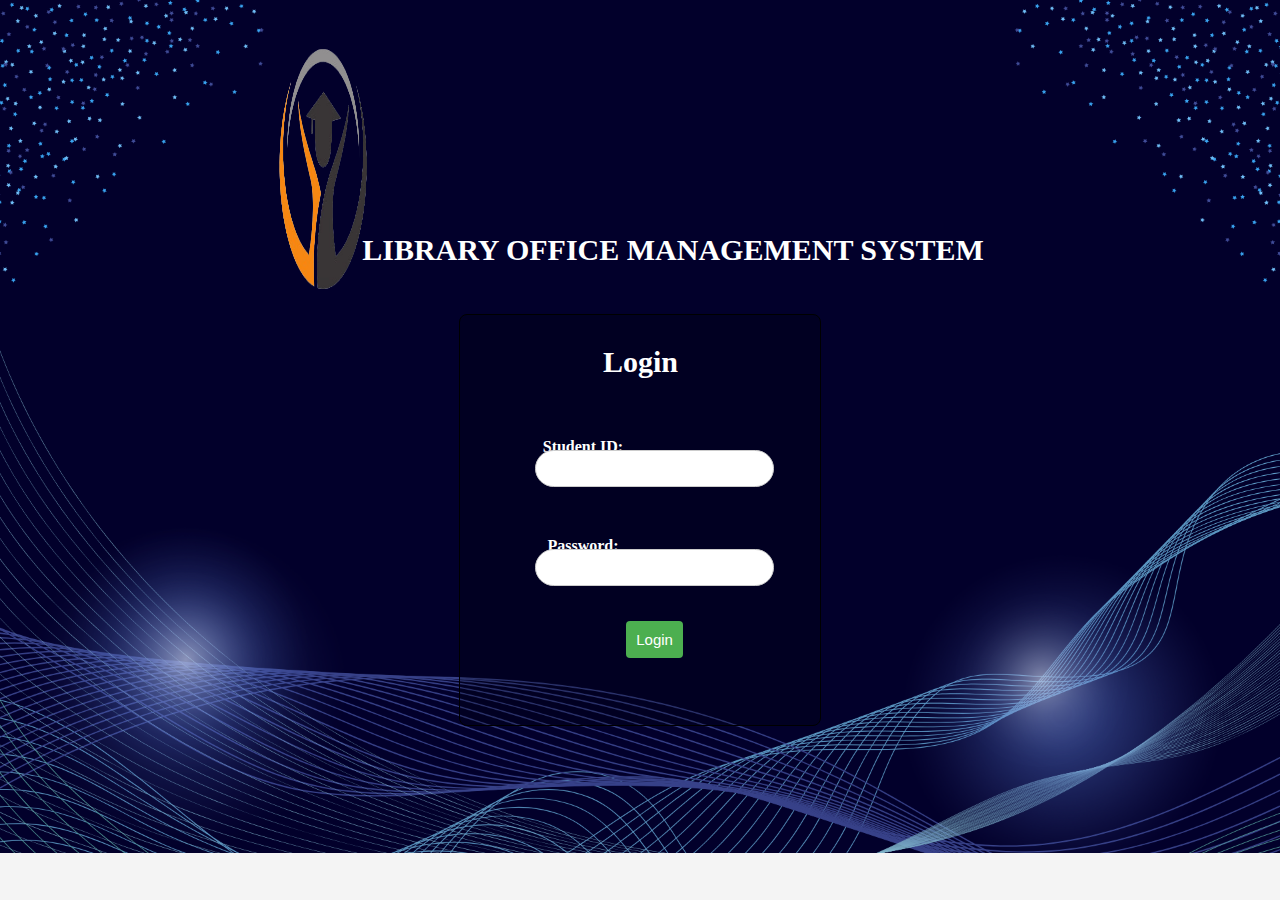
<file: index.html>
<!DOCTYPE html>
<html>
<head>
	<meta charset="utf-8">
	<meta name="viewport" content="width-device-width, initial-scalet">
	<title>Index</title>
	<link rel="stylesheet" type="text/css" href="lowkey.css">
</head>
<center>

	
<body>
	<header>
    <div class="logo">
		<img src="logo1.png" height="50px" width="150px">
		
	<p>LIBRARY OFFICE MANAGEMENT SYSTEM</p></header>

	<div class="login-container">
    <h5>Login</h5>
    <form class="login-form" action="#" method="post">
      <div class="form-group">
        <label for="username">Student ID:</label>
        <input type="text" id="username" name="username" required>
      </div>
      <div class="form-group">
        <label for="password">Password:</label>
        <input type="password" id="password" name="password" required>
      </div>
      <div class="form-group">
        <button type="submit"><a href="HOME.html">Login</a></button>
      </div>
    </form>
  
  </div>



</body>
</center>
</html>
</file>
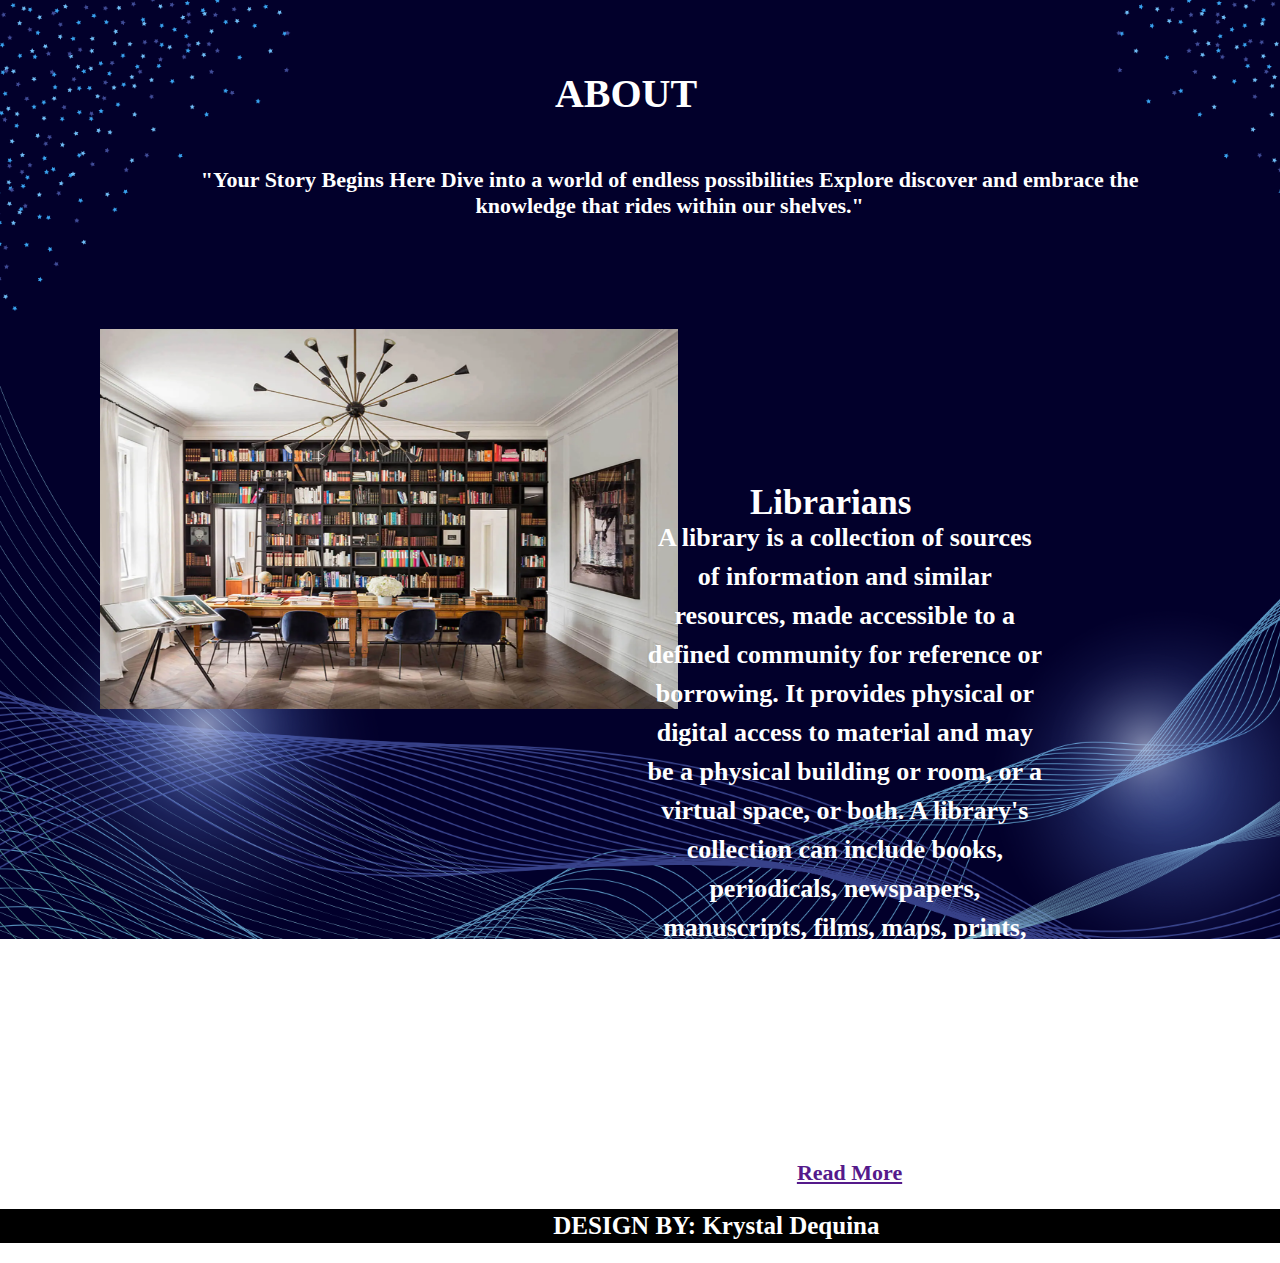
<file: about.html>
<!DOCTYPE html>
<html>
<head>
	<meta charset="utf-8">
	<title>About</title>
	<link rel="stylesheet" type="text/css" href="jean.css">
<body>
	 
	<div class="heading">
		<h3> ABOUT <h3>
			<p> "Your Story Begins Here Dive into a world of endless possibilities
			Explore discover and embrace the knowledge that rides within our shelves."</p>

	<div class="container">
		<section class="about">
			<div class="about-image">
			<img src="imgD.webp">
		</div>
		<div class=" about-content">
		<h2> Librarians </h2>
		<p> A library is a collection of sources of information and similar resources, made accessible to 
		a defined community for reference or borrowing. It provides physical or digital access to material 
		and may be a physical building or room, or a virtual space, or both.
		A library's collection can include books, periodicals, newspapers, 
		manuscripts, films, maps, prints, documents, microform, CDs, cassettes,
		videotapes, DVDs, Blu-ray Discs, e-books, audiobooks, databases, and other formats. </p>
		<a href="" class="read-more"> Read More</a>

		<div class="footer"> DESIGN BY: Krystal Dequina </div>
		</div>
	</section>
</body>
</html>
</head>
</file>
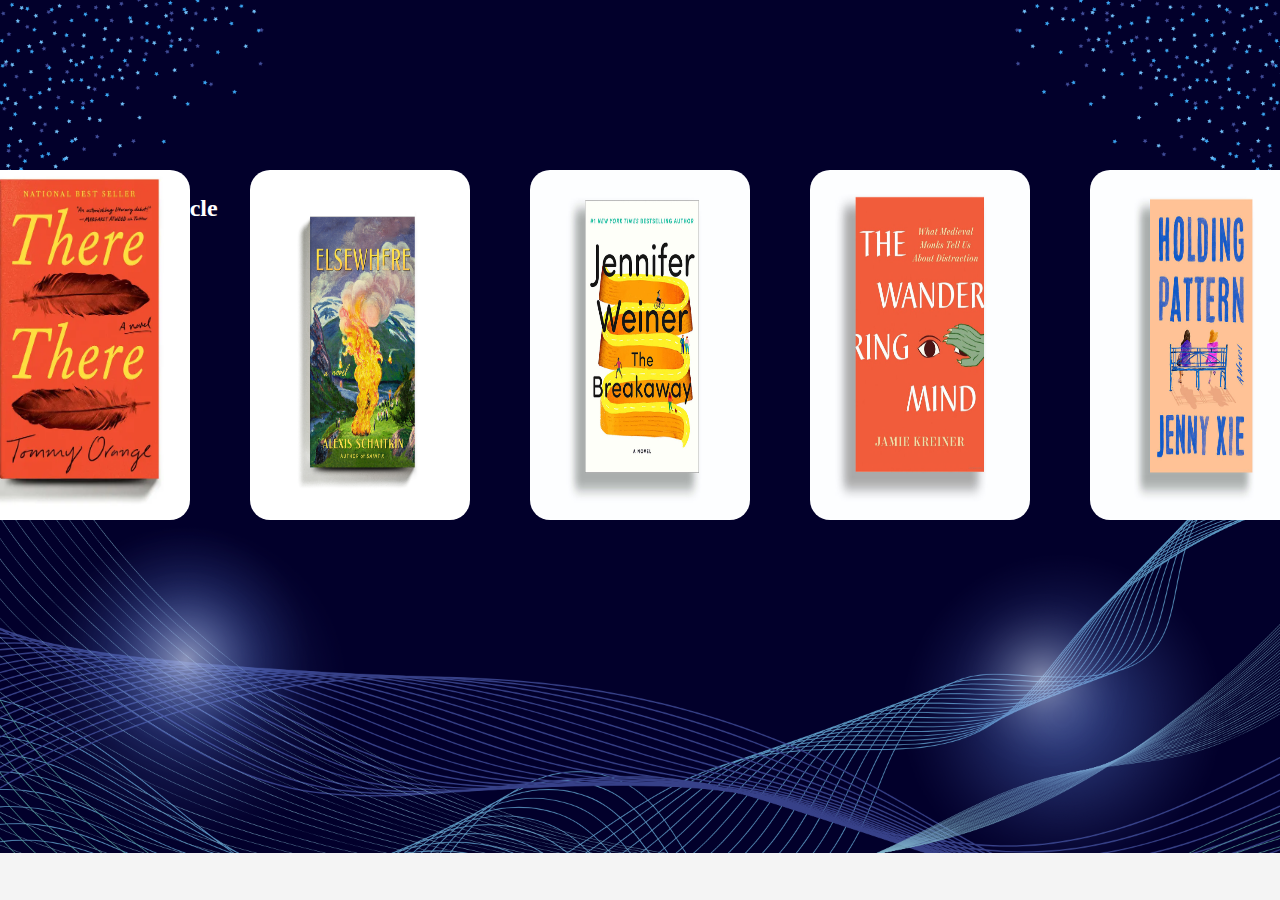
<file: Articles.html>
<!DOCTYPE html>
<html>
<head>
	<meta charset="utf-8">
	<title>Article</title>
	<link rel="stylesheet" type="text/css" href="lowkey.css">
<body>
	<div class="Ali">
		<h2> Book of Article </h2>
	</div>
	
	<div class="container">
		<span class="slider" id="slider1"> </span>
		<span class="slider" id="slider2"> </span>
		<span class="slider" id="slider3"> </span>
		<span class="slider" id="slider4"> </span>
		<span class="slider" id="slider5"> </span>
		<span class="slider" id="slider6"> </span>
		<span class="slider" id="slider7"> </span>

		<div class="imgContainer">


			<div class="slide_div" id="slide_1">
				<img src="art1.webp" alt="" class="img" id="img1">
				<a href="#slider1" class="button" id="button1"></a>
			</div>

			<div class="slide_div" id="slide_2">
				<img src="act2.webp" alt="" class="img" id="img2">
				<a href="#slider2" class="button" id="button3"></a>
			</div>

			<div class="slide_div" id="slide_3">
				<img src="act3.png" alt="" class="img" id="img3">
				<a href="#slider3" class="button" id="button3"></a>
			</div>

			<div class="slide_div" id="slide_4">
				<img src="act4.jpg" alt="" class="img" id="img4">
				<a href="#slider4" class="button" id="button4"></a>
			</div>

			<div class="slide_div" id="slide_5">
				<img src="act5.jpg" alt="" class="img" id="img5">
				<a href="#slider5" class="button" id="button5"></a>
			</div>

			<div class="slide_div" id="slide_6">
				<img src="act6.jpg" alt="" class="img" id="img6">
				<a href="#slider6" class="button" id="button6"></a>
			</div>

			<div class="slide_div" id="slide_7">
				<img src="act7.jpg" alt="" class="img" id="img7">
				<a href="#slider7" class="button" id="button7"></a>
			</div>
</body>
</html>
</head>
</file>
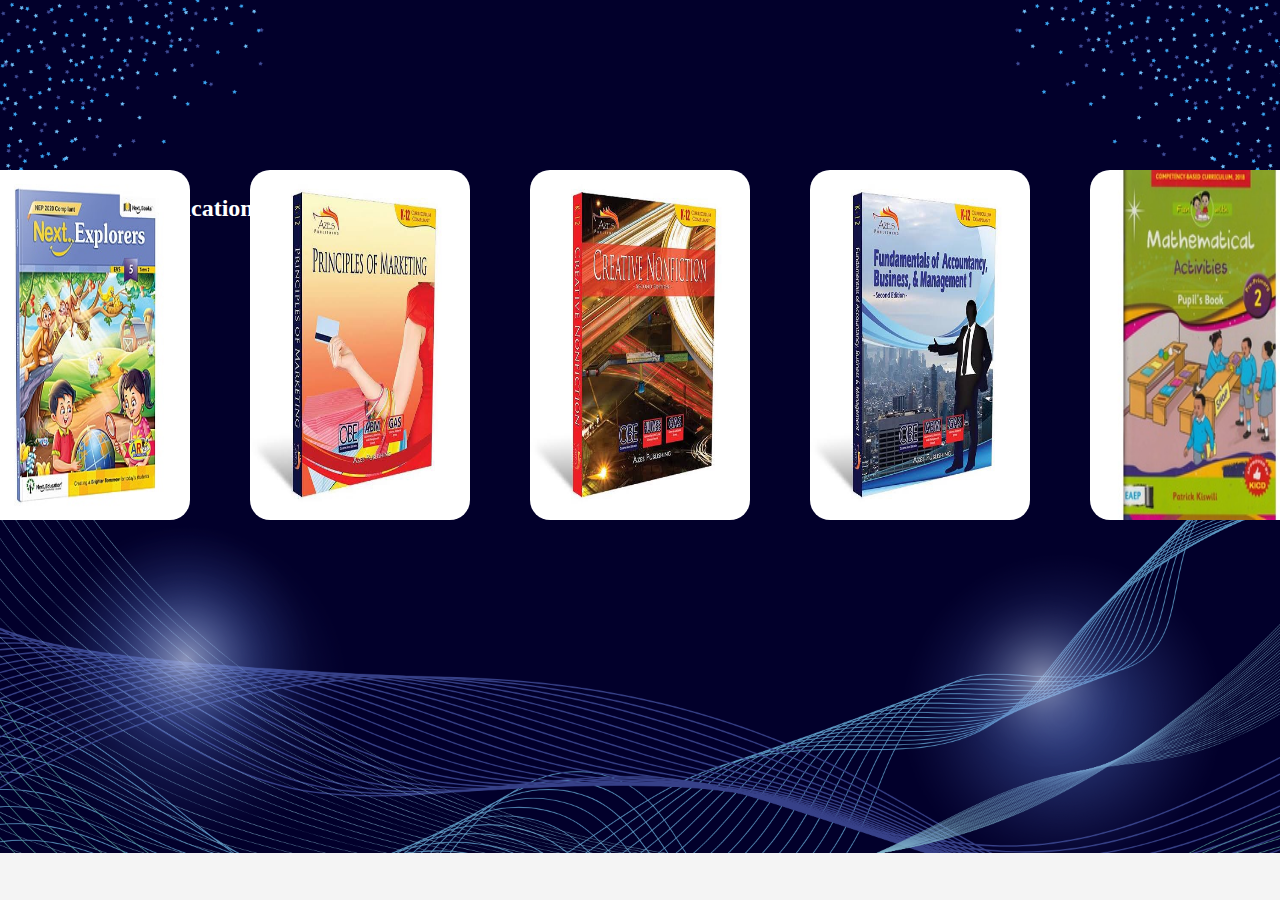
<file: Education.html>
<!DOCTYPE html>
<html>
<head>
	<meta charset="utf-8">
	<title>Education</title>
	<link rel="stylesheet" type="text/css" href="lowkey.css">
<body>

	<div class="stone">
		<h2> Book of Education </h2>
	</div>
	
	<div class="container">
		<span class="slider" id="slider2"> </span>
		<span class="slider" id="slider3"> </span>
		<span class="slider" id="slider4"> </span>
		<span class="slider" id="slider5"> </span>
		<span class="slider" id="slider6"> </span>
		<span class="slider" id="slider7"> </span>
		<span class="slider" id="slider8"> </span>

		<div class="imgContainer">


			<div class="slide_div" id="slide_2">
				<img src="image25.jpg" alt="" class="img" id="img2">
				<a href="#slider2" class="button" id="button2"></a>
			</div>

			<div class="slide_div" id="slide_3">
				<img src="image04.jpg" alt="" class="img" id="img3">
				<a href="#slider3" class="button" id="button3"></a>
			</div>

			<div class="slide_div" id="slide_4">
				<img src="image30.jpg" alt="" class="img" id="img4">
				<a href="#slider4" class="button" id="button4"></a>
			</div>

			<div class="slide_div" id="slide_5">
				<img src="image14.jpg" alt="" class="img" id="img5">
				<a href="#slider5" class="button" id="button5"></a>
			</div>

			<div class="slide_div" id="slide_6">
				<img src="image12.jpg" alt="" class="img" id="img6">
				<a href="#slider6" class="button" id="button6"></a>
			</div>

			<div class="slide_div" id="slide_7">
				<img src="image86.jpg" alt="" class="img" id="img7">
				<a href="#slider7" class="button" id="button7"></a>
			</div>

			<div class="slide_div" id="slide_8">
				<img src="image07.jpg" alt="" class="img" id="img8">
				<a href="#slider8" class="button" id="button8"></a>
			</div>

</body>
</html>
</head>
</file>
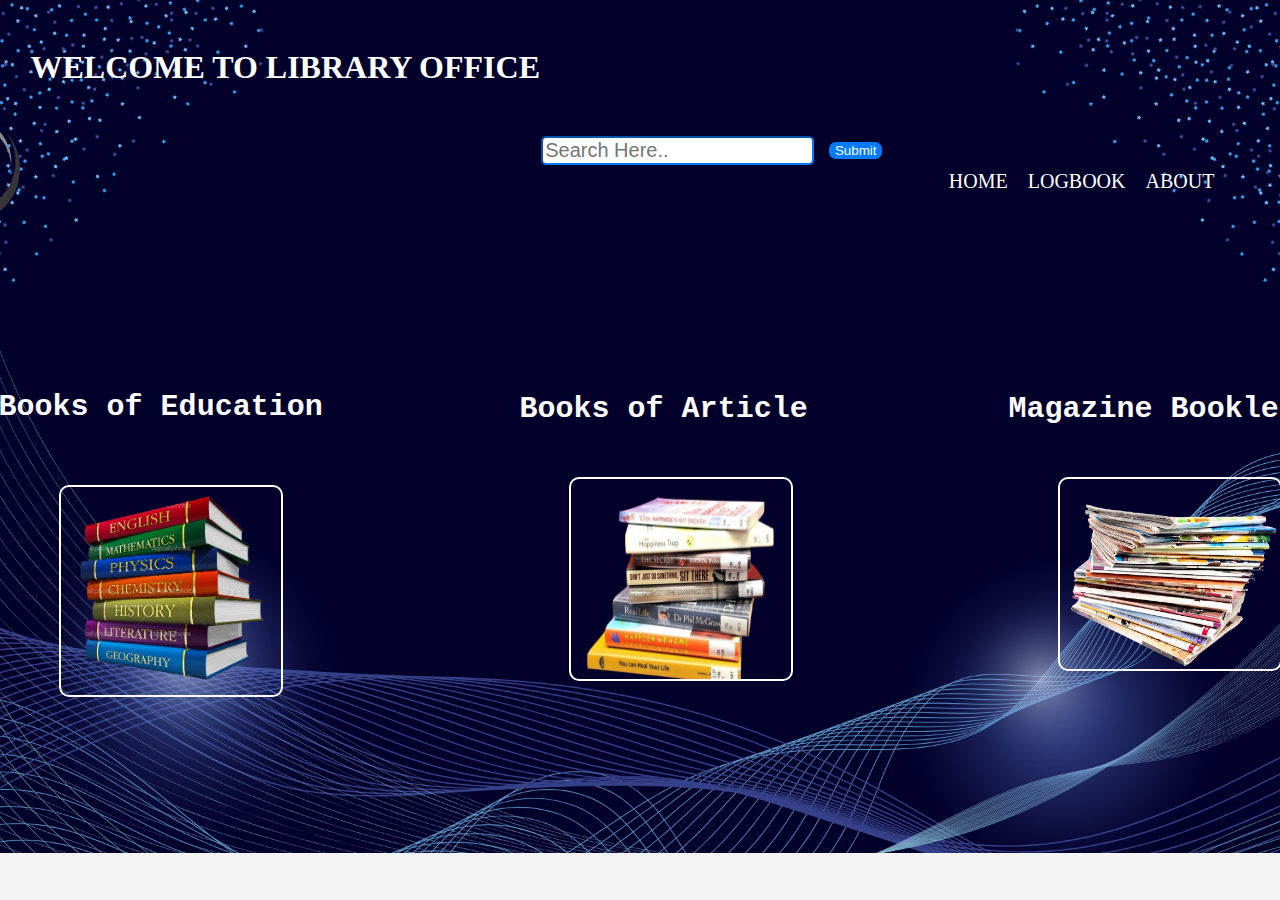
<file: HOME.html>
<!DOCTYPE html>
<html>
<head>
	<meta charset="utf-8">
	<title>HOME PAGE</title>
	<link rel="stylesheet" type="text/css" href="lowkey.css">
	<body>
		<div class="logo2">
		<img src="logo1.png"id="logo">
		<input type="search" id="gsearch" placeholder="Search Here..">
  		<input type="submit">
	</div>
	<div>
	<ul>

		<li>HOME</li>
		<li> <a href="LogBook.html">LOGBOOK</a></li>
		<li>  <a href="about.html">ABOUT</a></li>

	</ul>

</div>
	<div class="WLO">
	<h1> WELCOME TO LIBRARY OFFICE </h1>
	</div>
	<div class="page1">
	<p id="title">  <a href="Education.html">Books of Education</a></p>
	<img src="image1.png" id="imgA">

	<div class="page2">
	<p id="letter">  <a href="Articles.html">Books of Article</a></p>
	<img src="image2.png" id="imgB">

	<div class="page3">
	<p id="Ola">  <a href="Magazine.html">Magazine Booklet</a></p>
	<img src="image3.png" id="imgC">

	</div>
</body>
</html>
</head>
</file>
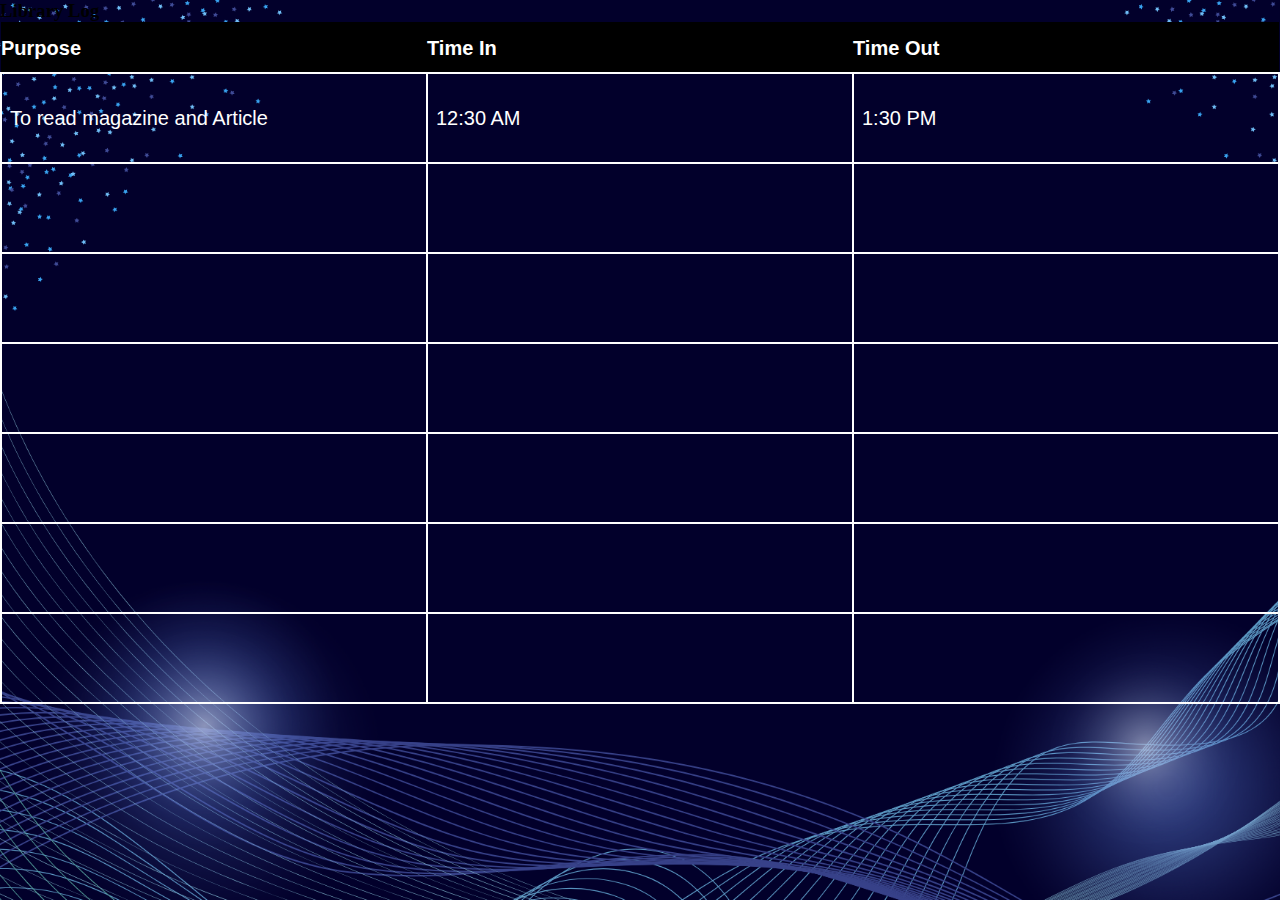
<file: LogBook.html>
<!DOCTYPE html>
<html>
<head>
	<meta charset="utf-8">
	<title>LogBook</title>
	<link rel="stylesheet" type="text/css" href="jean.css">
<body>
	<div class="lee"> 
		<h3>Library Log</h3>
	</div>

	<table id="logb">
  <tr>
    <th>Purpose</th>
    <th>Time In</th>
    <th>Time Out</th>
  </tr>
  <tr>
    <td>To read magazine and Article</td>
    <td>12:30 AM</td>
    <td>1:30 PM</td>
  </tr>
  <tr>
    <td></td>
    <td></td>
    <td></td>
  </tr>
  <tr>
    <td></td>
    <td></td>
    <td></td>
  </tr>
  <tr>
    <td></td>
    <td></td>
    <td></td>
  </tr>
  <tr>
    <td></td>
    <td></td>
    <td></td>
  </tr>
  <tr>
    <td></td>
    <td></td>
    <td></td>
  </tr>
  <tr>
    <td></td>
    <td></td>
    <td></td>
  </tr>

</body>
</html>
</head>
</file>
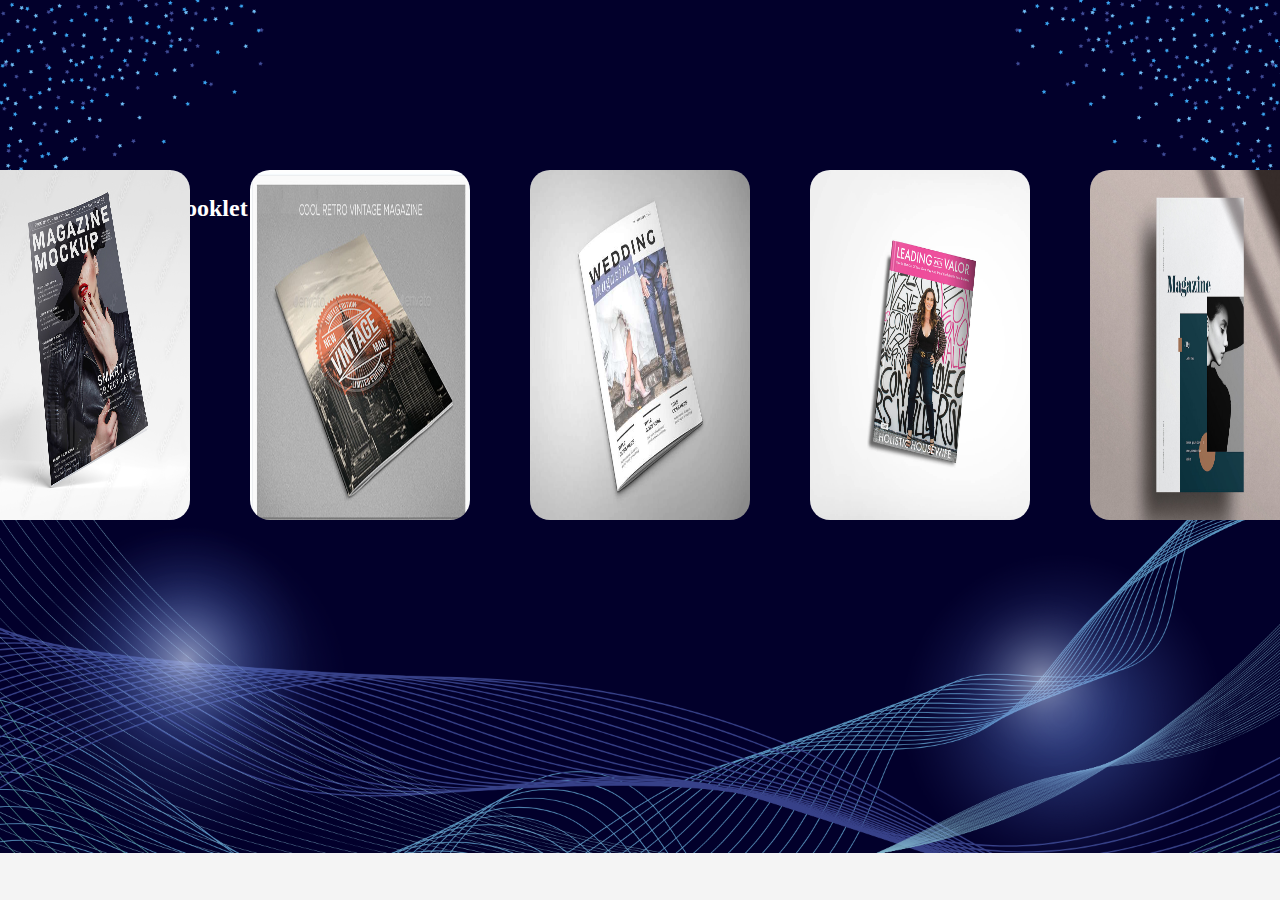
<file: Magazine.html>
<!DOCTYPE html>
<html>
<head>
	<meta charset="utf-8">
	<title>Magazine</title>
	<link rel="stylesheet" type="text/css" href="lowkey.css">
<body>
	<div class="Ali">
		<h2> Magazine Booklet </h2>
	</div>
	
	<div class="container">
		<span class="slider" id="slider1"> </span>
		<span class="slider" id="slider2"> </span>
		<span class="slider" id="slider3"> </span>
		<span class="slider" id="slider4"> </span>
		<span class="slider" id="slider5"> </span>
		<span class="slider" id="slider6"> </span>
		<span class="slider" id="slider7"> </span>

		<div class="imgContainer">


			<div class="slide_div" id="slide_1">
				<img src="maga1.jpg" alt="" class="img" id="img1">
				<a href="#slider1" class="button" id="button1"></a>
			</div>

			<div class="slide_div" id="slide_2">
				<img src="maga2.jpg" alt="" class="img" id="img2">
				<a href="#slider2" class="button" id="button3"></a>
			</div>

			<div class="slide_div" id="slide_3">
				<img src="maga3.jpg" alt="" class="img" id="img3">
				<a href="#slider3" class="button" id="button3"></a>
			</div>

			<div class="slide_div" id="slide_4">
				<img src="maga4.jpg" alt="" class="img" id="img4">
				<a href="#slider4" class="button" id="button4"></a>
			</div>

			<div class="slide_div" id="slide_5">
				<img src="maga5.jpg" alt="" class="img" id="img5">
				<a href="#slider5" class="button" id="button5"></a>
			</div>

			<div class="slide_div" id="slide_6">
				<img src="maga6.jpg" alt="" class="img" id="img6">
				<a href="#slider6" class="button" id="button6"></a>
			</div>

			<div class="slide_div" id="slide_7">
				<img src="maga7.jpg" alt="" class="img" id="img7">
				<a href="#slider7" class="button" id="button7"></a>
			</div>

</body>
</html>
</head>
</file>
<file: lowkey.css>
body{
	background-image:url(mini.png);
	background-repeat: repeat-x;
}
.logo{
  width:100px;
  height:200px;
  margin-right:30px;
  margin-left:-200%;
  margin-top: -50%;
}
p{
	color:white;
	padding:5px;
	height:250px;
	width:750px;
	float:left;
	margin-left:80%;
	margin-top:-120%;
	font-size:30px;
  font-weight: bold;
  font-size: Arial;
}
body {
      display: flex;
      align-items: center;
      justify-content: center;
      height: 100vh;
      margin: 0;
      background-color: #f4f4f4;

    }

    .login-container {
      border:1px solid;
      background-color: rgba(0, 0, 0, .2);
      padding: 30px;
      border-radius: 8px;
      box-shadow: inset 10px rgba(0, 0, 0, 0.5);
      width: 300px;
      height: 350px;
      text-align: center;
      margin-top: 120px;

    }

    h5 {
      color: white;
      float: left;
      margin-right: -60%;
      margin-left: -150%;
      margin-top: -1%;
      font-size: 30px;
    }

    #LOGIN{
      margin-top:20%;
    }

    .login-form {
      display: flex;
      flex-direction: column;
      margin-top: -1%;
      color: white;
      margin-left: 25%;
      float: left;
      padding: 10px;
      margin-top: -90px;
    }

    .form-group {
      margin-bottom: 50px;
      margin-top: -5px;
      float:left ;
      margin-left:-20% ;
    }

    .form-group label {
      padding:15px;
      font-weight: bold;
      margin-bottom: -5%;
      display: block;
      margin-left: -60%;
      margin-top: -10px;
    }

    .form-group input {
      border-radius: 20px;
      width: 100%;
      padding: 10px;
      box-sizing: border-box;
      border: 1px solid #ccc;
      margin-top: -80%;
    }

    .form-group button {
      background-color: #4caf50;
      color: white;
      padding: 10px;
      border: none;
      border-radius: 4px;
      cursor: pointer;
      font-size: 15px;
      margin-top: -20%;
    }

body{
  background-image:url(mini.png);
  background-size:100%;
  }

    h1{
      color: white;
      font-family: fantasy;
      padding:-10px;
      height:-30%;
      width:-30%;
      float:right;
      margin-left:-350%;
      margin-right:-150%;
      margin-top:-230%;
      display:inline-flex;
    }


    #logo{
      margin-top:-130%;
      width:250px;
      height:150px;
      margin-left:5%;
      margin-right:-10%;
      float:left;
    }
    ul{
      color: white;
      list-style-type: none;
      margin:0px;
      padding:0;
      overflow: hidden;
      display:inline-flex;
      float: right;
      margin-left:-270px;
      margin-top:-290px;
      margin-right:-1120px;
      font-size: 20px;
      
    }
    li{
      floot:right;
      padding:10px;
    }
    a{
      color:white;
      text-decoration: none;
    }
    #gsearch{
    float: right;
    margin-right: -260%;
    border-radius:5px;
    border-color: #007bff;
    font-size: 20px;
    margin-top: -115%;
   }

   input[type="submit"]{
    background-color: #007bff;
    color: #fff;
    padding: 10px -9px;
    border: none;
    border-radius:7px;
    float: right;
    margin-right: -285%;
    margin-top: -113%;
   }

    #title{
      float: left;
      margin-left:-80%;
      font-family: Courier New;
      color: white;
      text-align: center;
      margin-top:120%;
    }
    .page1{
      float:left;
      margin-left:110px;
      margin-right:300px;
      margin-top:-730px;
    }
    #imgA{
      height:60%;
      width:-150px;
      float: left;
      margin-left:-330px;
      margin-right:350%;
      margin-top:-190px;
      border:2px solid white;
      border-radius: 10px;
   }
   #letter{
    color:white;
    float:right;
    margin-left:-440%;
    margin-right:605px;
    text-align: center;
    margin-top:-130px;
    font-family: Courier New;
   }
   .page2{
    float:left;
    margin-left:-260px;
    margin-right:-500px;
    margin-top:-180px;
   }
   #imgB{
    height:200px;
    width:-150px;
    margin-left:440px;
    margin-right:-100px;
    margin-top:-40px;
    border:2px solid white;
    border-radius: 10px;
   }
   #Ola{
    color:white;
    float:left;
    margin-left:-800px;
    margin-right:-100px;
    text-align: center;
    margin-top:-130px;
    font-family: Courier New;
   }
   .page3{
    float:left;
    margin-left:95%;
    margin-right:-300%;
    margin-botton:-160px;
   }
   #imgC{
    height:190px;
    width:-150px;
    margin-left:-515px;
    margin-right:-130px;
    margin-top:-40px;
    border:2px solid white;
    border-radius: 10px;
   }
   .BE{
    color:white;
    float: right;
    margin-left:-105%;
    margin-top:50%;
    margin-right:-160%;
    font-size: 25px;
   }

  h2{
      floot:left;
      margin-right:-20%;
      margin-left:50px;
      margin-top:-50%;
      padding:10px;
  
  }
  .container{
    width:80%;
    height: 90vh;
    display: flex;
    flex-direction: row;
    align-item:center;
    overflow: hidden;
  }
  .imgContainer{
    width: 100%;
    height: 600px;
    position: absolute;
    left:0;
    display:flex;
    justify-content: center;
    align-items: center;
    transition: 1s;
  }

  .slide_div{
    display:flex;
    align-items: center;
    justify-content: center;
    margin:0 30px 0 30px;
  }
  img{
    position:relative;
    height: 350px;
    width: 220px;
    transition:0.7s;
    border-radius: 20px;
  }
  .button{
    position:absolute;
    width: 230px;
    heigh: 350px;
    transition: 0.7s;
    border-radius:20px;
    background-color: rgba(0, 0, 0, 0.4);
  }
  h2{
    color: white;
    display: inline-flex;
    float: left;
    margin-left:-80px;
    margin-right:-250px;
    margin-top:-270px;
    padding:15px;
    text-align: center;
    font-size: -50%;
  }
</file>
<file: jean.css>
body{
  background-image:url(mini.png);
  background-repeat: repeat-x;
  background-size:110%;
  }
  #logb{
    font-family: Arial;
    border-collapse: collapse;
    width: 100%;
    font-size: 20px;
  }
  #logb td, #log th{
    box-sizing: border-box;
    width: 200px;
    height: 90px;
    color:white;
    border: 2px solid;
    padding: 8px
  }
  #logb th{
    padding-top: 15px;
    padding-bottom: 12px;
    text-align: left;
    background-color: BLACK;
    color: white;
  }
  *{
    margin:0px;
    padding:0px;
    box-sizing:border-box;
    font-size: Arial;

  }
  .heading{
    color:white;
    width: 90%;
    display: flex;
    justify-content: center;
    align-items: center;
    flex-direction: column;
    text-align: center;
    margin: 20px;
  }
  .heading h3{
    font-size: 40px;
    margin-top: 50px;
    position: relative;
    margin-left: 60px;
  }

  .heading p{
    font-size: 22px;
    margin-bottom: 40px;
    margin-left:  8%;
  }
  .container{
    width: 90%;
    margin:0;
    padding:20px;
  }
  .about{
    display:flex;
    justify-content: space-between;
    align-items: center;
    flex-wrap: wrap;
     margin-bottom: -20px;
  }
  .about-image{
    flex:1;
    margin-right:30px;
    overflow: hidden;
    margin-top: 50px;
  }
  .about-image img{
    height: 380px;
    width: 700px;
    margin-left: -50%;
  }
  .about-image:hover img{
    transform: scale(1.2);
  }
  .about-content h2{
    font-size:35px;
    margin-bottom: 15px;
    margin-left: 55%;
    margin-top: -25%;
  }
  .about-content p{
    font-size: 26px;
    line-height: 1.5;
    float: left;
    margin-left: 58%;
    margin-top: -20px;
  }
  .about-content .read-more{
    margin-bottom: -50%;
    padding:10px;
    font-size: 22px;
    margin-left: 59%;
    margin-top: 30px;
  }
  .footer{
    background-color: black;
    margin-left: 30px;
    padding: 3px;
    font-size: 25px;
    margin-top:2.0%;
    text-align: center;
    margin-left: -100px;
    margin-right: -390px;
  }
</file>
